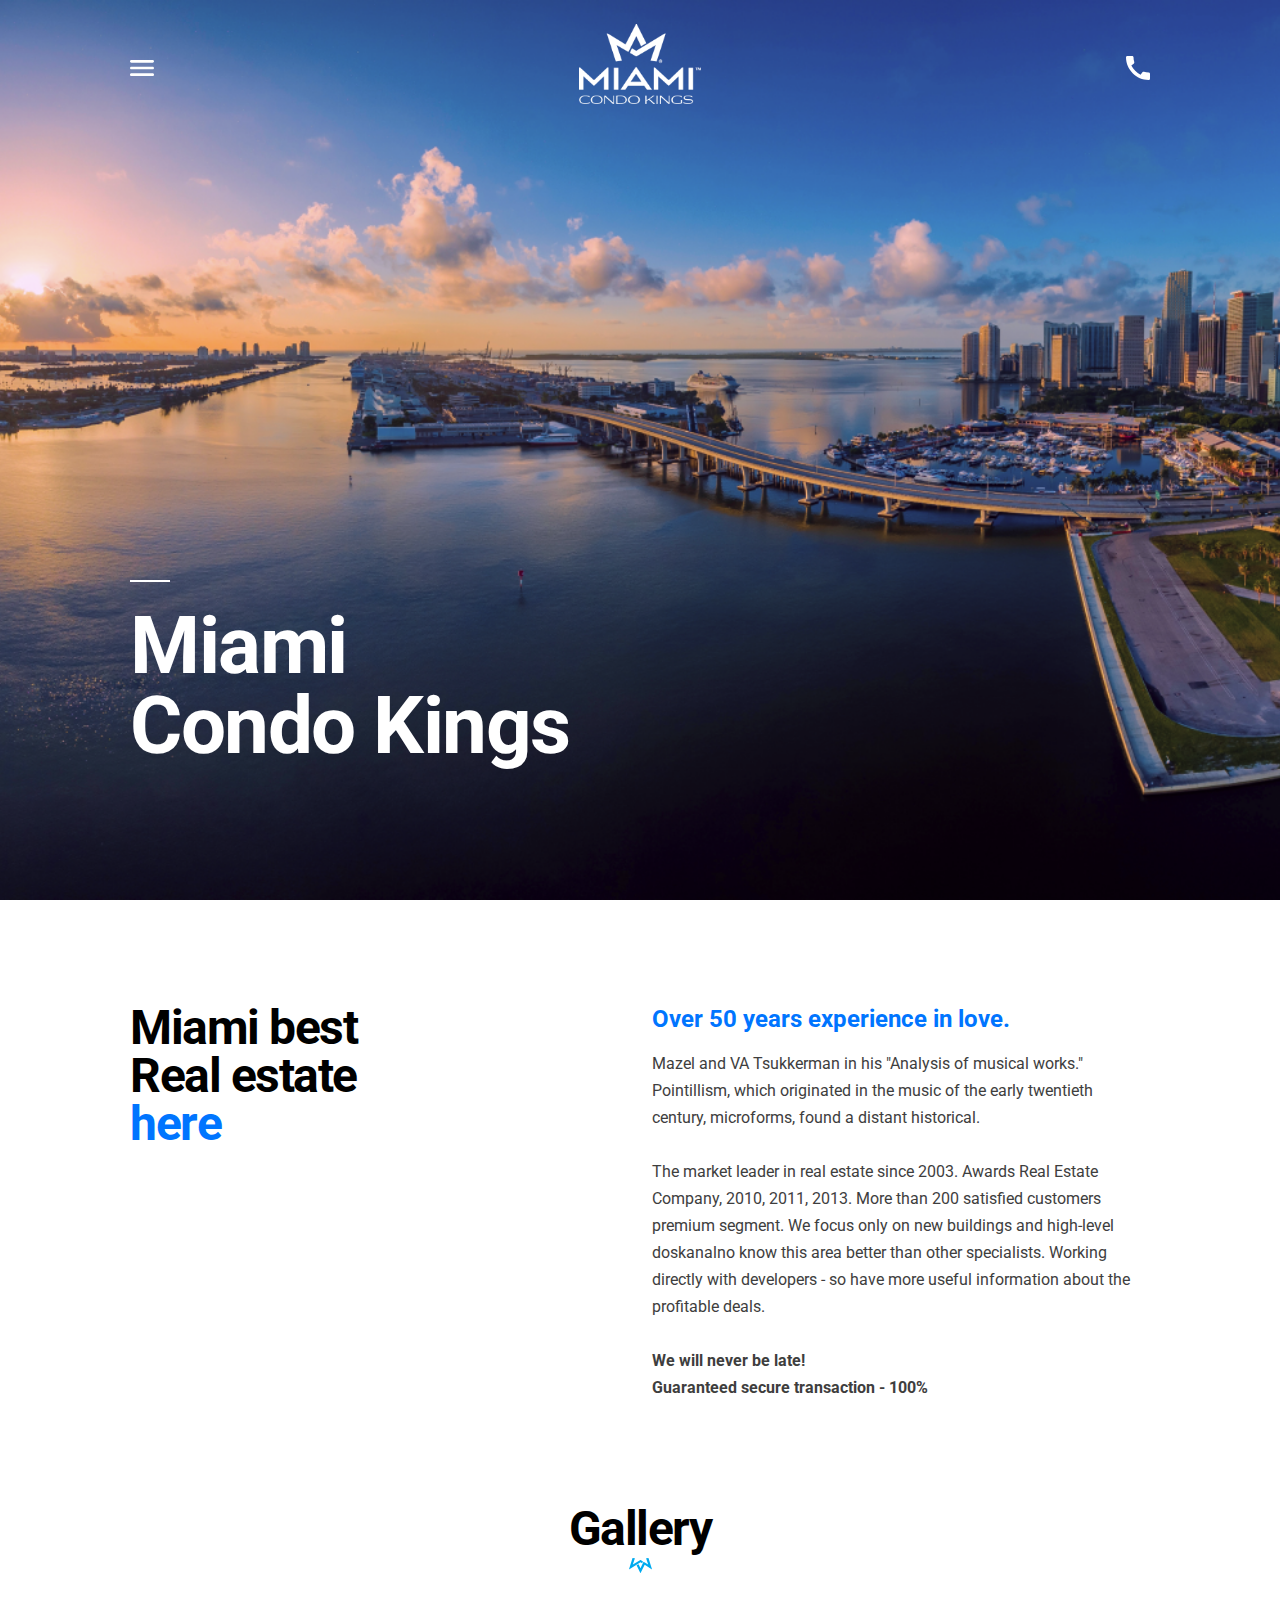
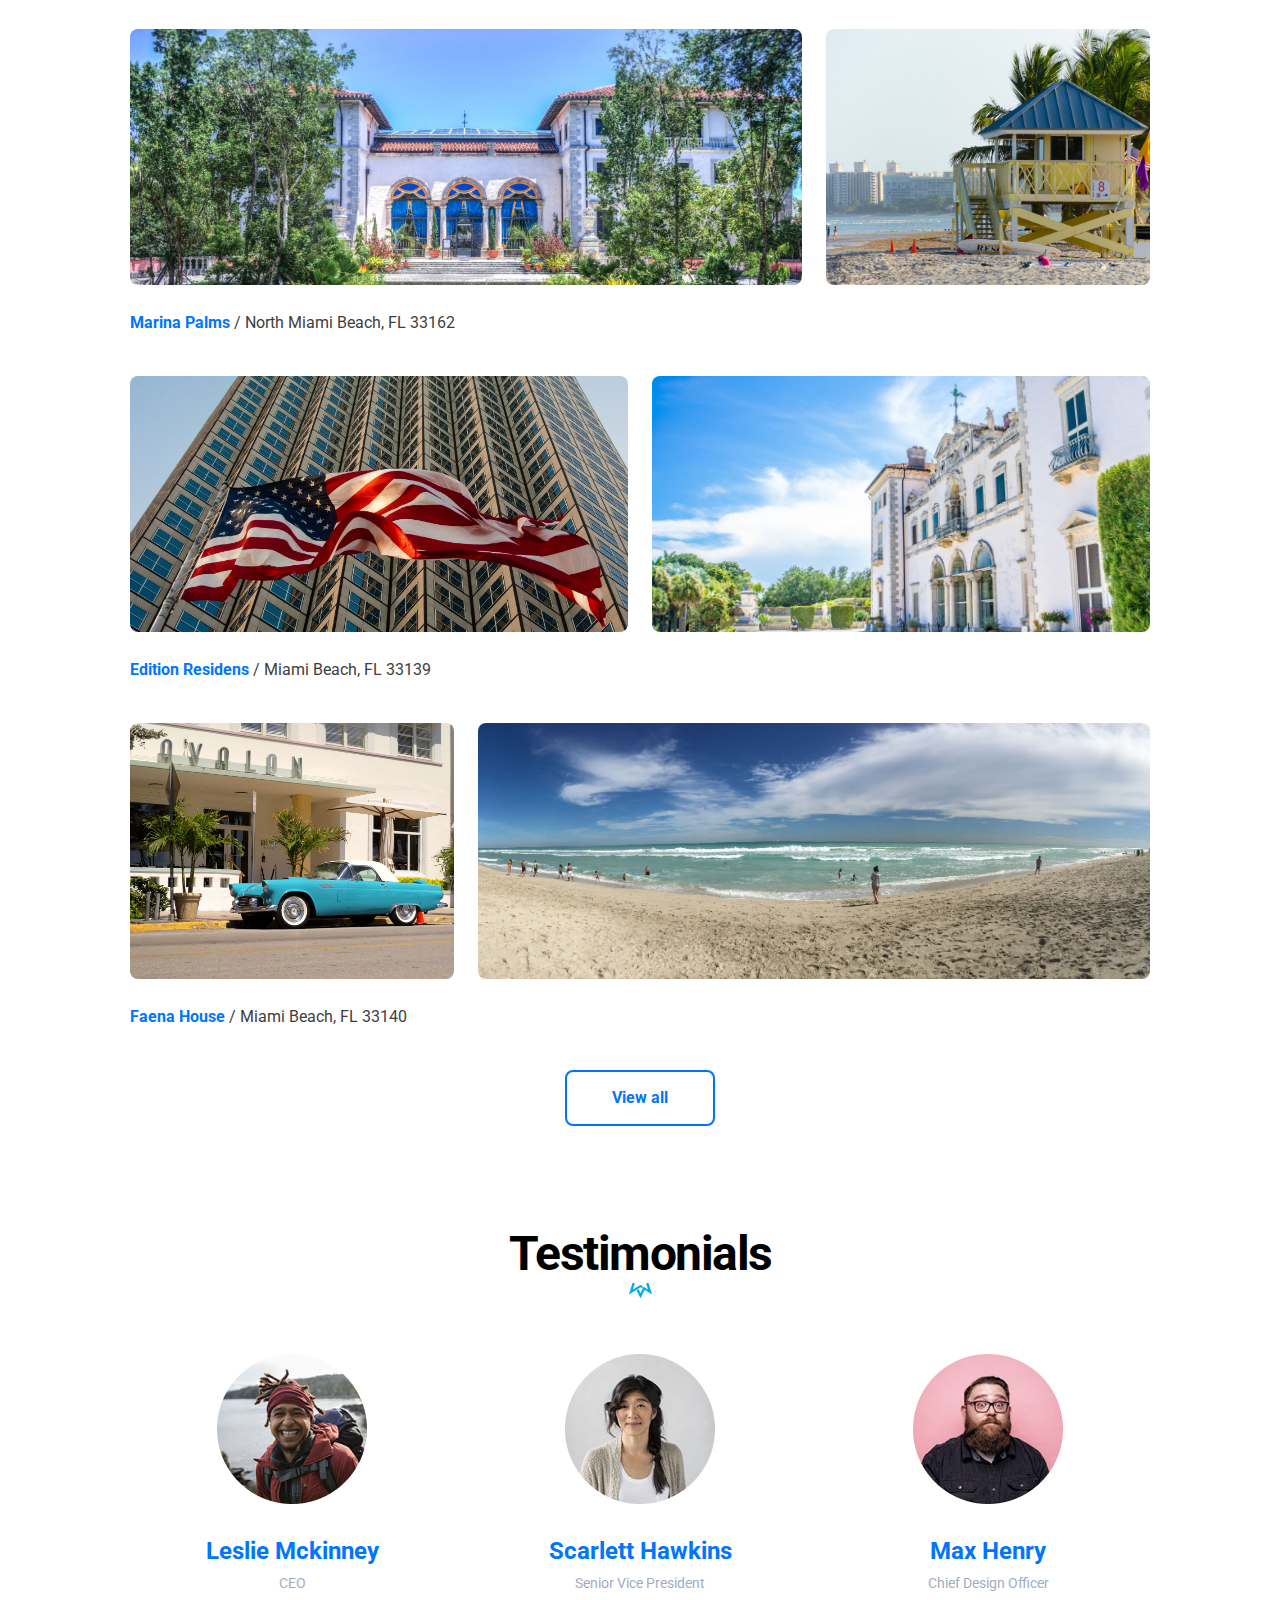
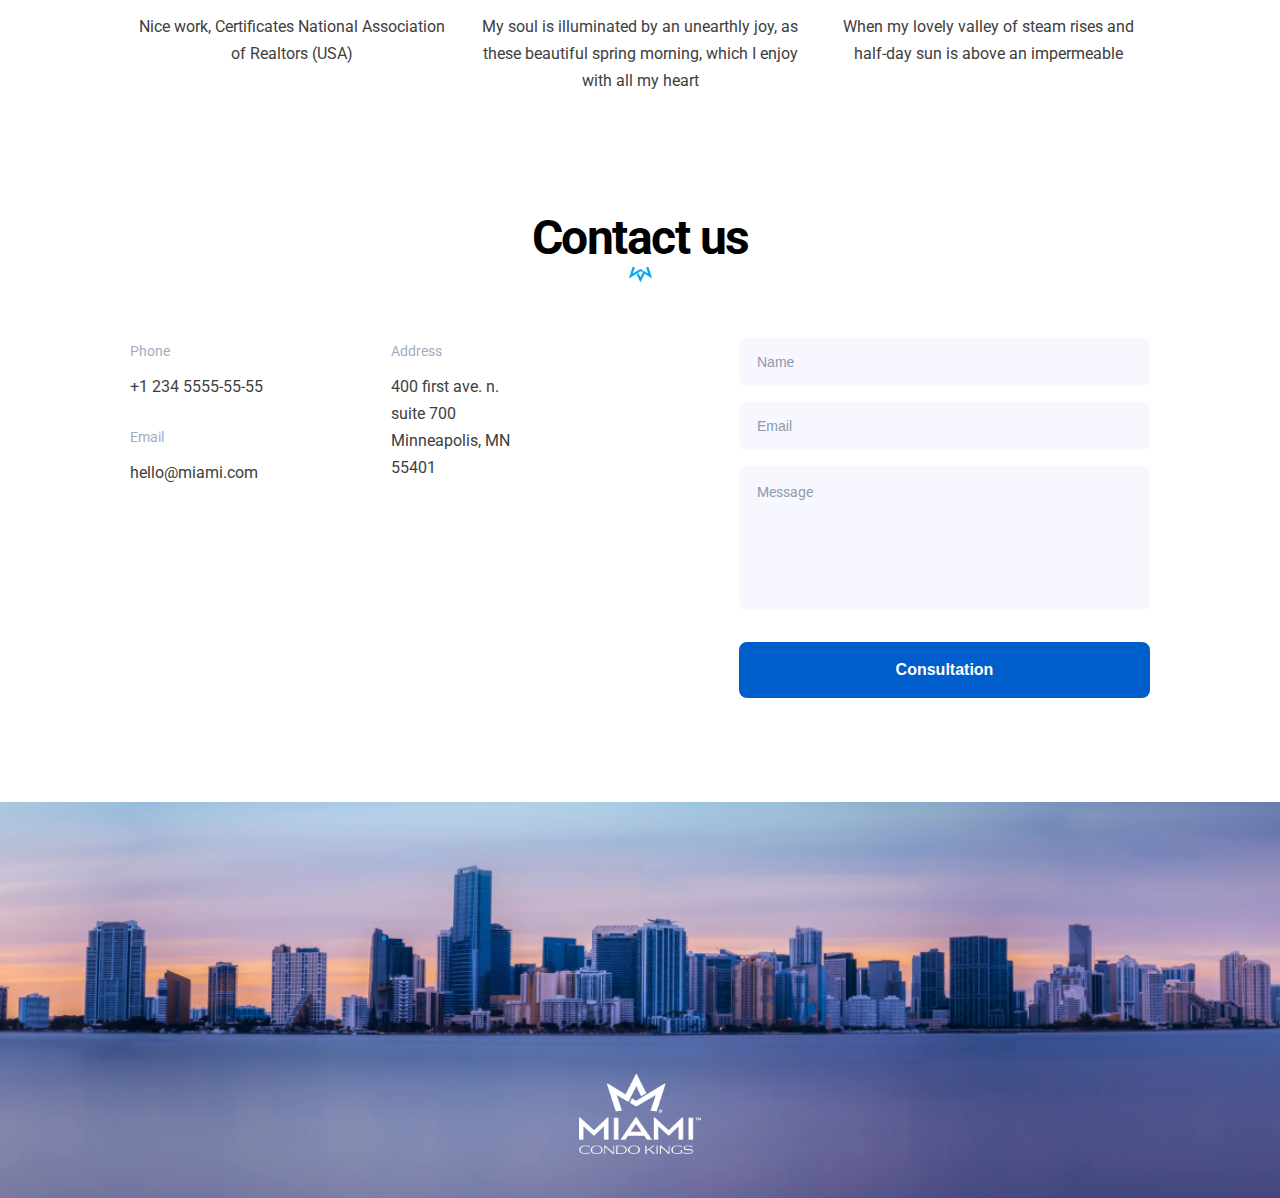
<file: index.html>
<!DOCTYPE html><html lang="en" class="page"><head><meta charset="UTF-8"><meta name="viewport" content="width=device-width, initial-scale=1.0"><title>Miami</title><link rel="icon" href="favicon.fa6612ad.png"><link rel="stylesheet" href="main.a09e18fd.css"><link rel="preconnect" href="https://fonts.googleapis.com"><link rel="preconnect" href="https://fonts.gstatic.com"><link href="https://fonts.googleapis.com/css2?family=Roboto:wght@300;400;700&display=swap" rel="stylesheet"><script src="main.c2cfaa78.js" defer>
    </script></head><body class="page__body"> <header class="page__section header"> <div class="container"> <div class="header__content"> <div class="top-actions"> <a href="#menu" class="icon icon--menu"> </a> <a href="#" class="logo"> <img src="logo.f1453457.png" alt="Miami Condo Kings" class="logo__image"> </a> <a href="tel:+1 234 555-55-55" class="icon icon--phone header__call"> </a> </div> <h1 class="header__title"> Miami <br> Condo Kings </h1> </div> </div> </header> <nav class="page__menu menu" id="menu"> <div class="container"> <div class="menu__content"> <div class="menu__top top-actions"> <a href="#" class="icon icon--cross"> </a> <a href="#gallery" class="logo"> <img src="logo.f1453457.png" alt="Miami Condo Kings" class="logo__image"> </a> </div> <ul class="menu__list"> <li class="menu__item"> <a href="#" class="menu__link"> Home </a> </li> <li class="menu__item"> <a href="#about-us" class="menu__link"> About us </a> </li> <li class="menu__item"> <a href="#gallery" class="menu__link"> Gallery </a> </li> <li class="menu__item"> <a href="#testimonial" class="menu__link"> Testimonial </a> </li> <li class="menu__item"> <a href="#contact-us" class="menu__link"> Contact us </a> </li> <a href="tel:+1 234 555-55-55" class="menu__call menu__call--phone"> +1 234 555-55-55 </a> <a href="tel:+1 234 555-55-55" class="menu__call menu__call--action"> call to order </a> </ul> </div> </div> </nav> <main> <section class="page__section about" id="about-us"> <div class="container"> <div class="grid grid--desktop"> <div class="grid__item grid__item--1-4"> <h2 class="about__title"> Miami best <br> Real estate <a href="https://goo.gl/maps/AHewCAyGa79s9Dj56" class="link" target="_blank"> here </a> </h2> </div> <div class="grid__item grid__item--7-12"> <a href="#gallery" class="about__subtitle link"> Over 50 years experience in love. </a> <p class="about__paragraph"> Mazel and VA Tsukkerman in his "Analysis of musical works." Pointillism, which originated in the music of the early twentieth century, microforms, found a distant historical. </p> <p class="about__paragraph"> The market leader in real estate since 2003. Awards Real Estate Company, 2010, 2011, 2013. More than 200 satisfied customers premium segment. We focus only on new buildings and high-level doskanalno know this area better than other specialists. Working directly with developers - so have more useful information about the profitable deals. </p> <p class="about__paragraph about__paragraph--important"> We will never be late! <br> Guaranteed secure transaction - 100% </p> </div> </div> </div> </section> <section class="page__section gallery" id="gallery"> <div class="container"> <h2 class="page__section-title"> Gallery </h2> <div class="gallery__place place"> <div class="place__photos"> <div class="grid"> <div class="grid__item grid__item--desktop-1-8"> <div class="place__photo-container"> <img src="1.9f94d235.jpg" alt="Place 1" class="place__photo"> </div> </div> <div class="grid__item grid__item--desktop-9-12"> <div class="place__photo-container"> <img src="2.718d87d5.jpg" alt="Place 1" class="place__photo"> </div> </div> </div> </div> <div class="place__description"> <a href="https://goo.gl/maps/AHewCAyGa79s9Dj56" target="_blank" class="place__link link"> Marina Palms </a> / North Miami Beach, FL 33162 </div> </div> <div class="gallery__place place"> <div class="place__photos"> <div class="grid"> <div class="grid__item grid__item--desktop-1-6"> <div class="place__photo-container"> <img src="3.1952f600.jpg" alt="Place 2" class="place__photo"> </div> </div> <div class="grid__item grid__item--desktop-7-12"> <div class="place__photo-container"> <img src="4.28e1045d.jpg" alt="Place 2" class="place__photo"> </div> </div> </div> </div> <div class="place__description"> <a href="https://goo.gl/maps/AHewCAyGa79s9Dj56" target="_blank" class="place__link link"> Edition Residens </a> / Miami Beach, FL 33139 </div> </div> <div class="gallery__place place"> <div class="place__photos"> <div class="grid"> <div class="grid__item grid__item--desktop-1-4"> <div class="place__photo-container"> <img src="5.e9ca33db.jpg" alt="Place 3" class="place__photo"> </div> </div> <div class="grid__item grid__item--desktop-5-12"> <div class="place__photo-container"> <img src="6.11649f7b.jpg" alt="Place 3" class="place__photo"> </div> </div> </div> </div> <div class="place__description"> <a href="https://goo.gl/maps/AHewCAyGa79s9Dj56" target="_blank" class="place__link link"> Faena House </a> / Miami Beach, FL 33140 </div> </div> <div class="grid grid--desktop"> <div class="grid__item grid__item--6-7"> <a href="#" class="button link"> View all </a> </div> </div> </div> </section> <section class="page__section testimonials" id="testimonials"> <div class="container"> <h2 class="page__section-title"> Testimonials </h2> <div class="grid grid--desktop"> <div class="testimonials__item grid__item grid__item--1-4"> <div class="testimonial"> <div class="testimonial__photo-container"> <img class="testimonial__photo" src="people1.18fad0d2.png" alt="first person"> </div> <h3 class="testimonial__name"> <a href="#" class="link" target="_blank"> Leslie Mckinney </a> </h3> <div class="testimonial__role"> CEO </div> <p class="testimonial__about"> Nice work, Certificates National Association of Realtors (USA) </p> </div> </div> <div class="testimonials__item grid__item grid__item--5-8"> <div class="testimonial__photo-container"> <img class="testimonial__photo" src="people2.659c3a66.png" alt="second person"> </div> <h3 class="testimonial__name"> <a href="#" class="link" target="_blank"> Scarlett Hawkins </a> </h3> <div class="testimonial__role"> Senior Vice President </div> <p class="testimonial__about"> My soul is illuminated by an unearthly joy, as these beautiful spring morning, which I enjoy with all my heart </p> </div> <div class="testimonials__item grid__item grid__item--9-12"> <div class="testimonial__photo-container"> <img class="testimonial__photo" src="people3.61783f9b.png" alt="third person"> </div> <h3 class="testimonial__name"> <a href="#" class="link" target="_blank"> Max Henry </a> </h3> <div class="testimonial__role"> Chief Design Officer </div> <p class="testimonial__about"> When my lovely valley of steam rises and half-day sun is above an impermeable </p> </div> </div> </div> </section> <section class="page__section contact-us" id="contact-us"> <div class="container"> <h2 class="page__section-title"> Contact us </h2> <div class="grid grid--desktop"> <div class="grid__item grid__item--1-2"> <div class="contact-us__info"> <div class="contact-us__info-title"> Phone </div> <a href="tel:+1 234 5555-55-55" class="contact-us__info-link"> +1 234 5555-55-55 </a> </div> <div class="contact-us__info"> <div class="contact-us__info-title"> Email </div> <a href="mailto:hello@miami.com" class="contact-us__info-link"> hello@miami.com </a> </div> </div> <div class="grid__item grid__item--4-5"> <div class="contact-us__info contact-us__info--last"> <div class="contact-us__info-title"> Address </div> <a href="https://goo.gl/maps/sMk3Yg6AAN835sY69" target="_blank" class="contact-us__info-link"> 400 first ave. n. <br> suite 700 <br> Minneapolis, MN 55401 </a> </div> </div> <div class="grid__item grid__item--8-12"> <form action="#" method="get"> <input class="form-field contact-us__field" type="text" name="name" placeholder="Name" required> <input class="form-field contact-us__field" type="email" name="email" placeholder="Email" required> <textarea class="form-field contact-us__field--last form-field--textarea contact-us__field" name="message" placeholder="Message" required></textarea> <button class="button button--primary"> Consultation </button> </form> </div> </div> </div> </section> </main> <footer class="footer"> <a href="#" class="logo"> <img src="logo.f1453457.png" alt="Miami Condo Kings" class="logo__image"> </a> </footer> </body></html>
</file>
<file: main.a09e18fd.css>
.page{font-family:Roboto,sans-serif;font-weight:400;font-size:16px;line-height:27px;color:#3e3e3e;scroll-behavior:smooth}.page__body{margin:0}.page__body--with-menu{overflow:hidden}.page__menu{position:fixed;top:0;left:0;right:0;transform:translateX(-100%)}.page__menu:target{transform:translateX(0)}.page__section{margin-bottom:64px}@media (min-width:1024px){.page__section{margin-bottom:104px}}.page__section-title{margin:0 0 32px;font-weight:700;font-size:36px;line-height:36px;letter-spacing:-1.5px;text-align:center;color:#000}@media (min-width:1024px){.page__section-title{margin-bottom:56px;font-size:48px;line-height:48px}}.page__section-title:after{content:"";display:block;width:23px;height:16px;margin:4px auto 0;background-image:url(crown.b9006bc9.svg);background-position:50%;background-size:contain;background-repeat:no-repeat}.container{margin:0 auto;max-width:1020px;padding:0 20px}@media (min-width:1024px){.container{padding:0 40px}}.logo__image{height:48px}@media (min-width:1024px){.logo__image{height:80px}}.icon{display:block;width:100%;padding-bottom:100%;background-size:contain;background-position:50%;background-repeat:no-repeat}.icon--menu{background-image:url(menu.e8403031.svg)}.icon--menu:hover{background-image:url(menu_hover.39162473.svg)}.icon--phone{background-image:url(phone.2837cffc.svg)}.icon--cross{background-image:url(cross.d0f08357.svg)}.top-actions{--icon-width:18px;display:grid;grid-template-columns:var(--icon-width) 1fr var(--icon-width);justify-items:center;align-items:center}@media (min-width:1024px){.top-actions{--icon-width:24px}}.header{background-image:url(menuBG.41c2f610.png);background-size:cover;background-position:50%}.header__content{box-sizing:border-box;padding:24px 0 80px;height:100vh;display:flex;flex-direction:column;justify-content:space-between}.header__title{font-size:46px;line-height:40px;letter-spacing:-1px;font-weight:700;color:#fff}@media (min-width:1024px){.header__title{font-size:80px;line-height:80px;letter-spacing:-1.5px}}.header__title:before{content:"";display:block;margin-bottom:24px;width:40px;height:2px;background-color:#fff}.header__call{text-decoration:none}@media (min-width:1024px){.header__call:before{content:"+1 234 555-55-55";display:block;position:relative;top:50%;transform:translate(-100%,80%);width:max-content;padding-right:20px;color:#fff;font-size:12px;font-weight:700;line-height:16px;letter-spacing:2px;text-transform:uppercase;opacity:0;pointer-events:none}.header__call:hover:before{opacity:1;pointer-events:all}}.menu{background-color:#0075ff;box-sizing:border-box;height:100vh;padding:24px 0;overflow-y:auto}.menu__list{list-style:none;margin:0 0 48px;padding:0}.menu__top{margin-bottom:48px}.menu__item{margin-bottom:24px}.menu__item:last-child{margin-bottom:0}.menu__link{display:inline-block;padding:8px;border-bottom:1px solid transparent;color:#fff;text-decoration:none;font-weight:700;font-size:22px;line-height:22px;letter-spacing:2px;text-transform:uppercase;transition:border-color .3s}.menu__link:hover{border-color:#fff}.menu__call{display:block;width:max-content;text-decoration:none;font-weight:700;font-size:12px;line-height:16px;text-transform:uppercase;letter-spacing:2px;color:#fff}.menu__call--phone{margin-bottom:16px}.menu__call--action{padding-bottom:8px;border-bottom:1px solid #fff}.footer{display:flex;justify-content:center;align-items:flex-end;background-image:url(footer-img.39566f1f.png);background-size:cover;background-position:50%;height:320px;padding-bottom:24px}@media (min-width:1024px){.footer{height:360px;padding-bottom:36px}}.grid{display:grid;grid-template-columns:repeat(2,1fr);column-gap:20px}@media (min-width:1024px){.grid{grid-template-columns:repeat(12,1fr);column-gap:24px}}.grid--desktop{display:block}@media (min-width:1024px){.grid--desktop{display:grid}}.grid__item--1-1{grid-column:1/2}@media (min-width:1024px){.grid__item--desktop-1-1{grid-column:1/2}}.grid__item--1-2{grid-column:1/3}@media (min-width:1024px){.grid__item--desktop-1-2{grid-column:1/3}}.grid__item--1-3{grid-column:1/4}@media (min-width:1024px){.grid__item--desktop-1-3{grid-column:1/4}}.grid__item--1-4{grid-column:1/5}@media (min-width:1024px){.grid__item--desktop-1-4{grid-column:1/5}}.grid__item--1-5{grid-column:1/6}@media (min-width:1024px){.grid__item--desktop-1-5{grid-column:1/6}}.grid__item--1-6{grid-column:1/7}@media (min-width:1024px){.grid__item--desktop-1-6{grid-column:1/7}}.grid__item--1-7{grid-column:1/8}@media (min-width:1024px){.grid__item--desktop-1-7{grid-column:1/8}}.grid__item--1-8{grid-column:1/9}@media (min-width:1024px){.grid__item--desktop-1-8{grid-column:1/9}}.grid__item--1-9{grid-column:1/10}@media (min-width:1024px){.grid__item--desktop-1-9{grid-column:1/10}}.grid__item--1-10{grid-column:1/11}@media (min-width:1024px){.grid__item--desktop-1-10{grid-column:1/11}}.grid__item--1-11{grid-column:1/12}@media (min-width:1024px){.grid__item--desktop-1-11{grid-column:1/12}}.grid__item--1-12{grid-column:1/13}@media (min-width:1024px){.grid__item--desktop-1-12{grid-column:1/13}}.grid__item--2-2{grid-column:2/3}@media (min-width:1024px){.grid__item--desktop-2-2{grid-column:2/3}}.grid__item--2-3{grid-column:2/4}@media (min-width:1024px){.grid__item--desktop-2-3{grid-column:2/4}}.grid__item--2-4{grid-column:2/5}@media (min-width:1024px){.grid__item--desktop-2-4{grid-column:2/5}}.grid__item--2-5{grid-column:2/6}@media (min-width:1024px){.grid__item--desktop-2-5{grid-column:2/6}}.grid__item--2-6{grid-column:2/7}@media (min-width:1024px){.grid__item--desktop-2-6{grid-column:2/7}}.grid__item--2-7{grid-column:2/8}@media (min-width:1024px){.grid__item--desktop-2-7{grid-column:2/8}}.grid__item--2-8{grid-column:2/9}@media (min-width:1024px){.grid__item--desktop-2-8{grid-column:2/9}}.grid__item--2-9{grid-column:2/10}@media (min-width:1024px){.grid__item--desktop-2-9{grid-column:2/10}}.grid__item--2-10{grid-column:2/11}@media (min-width:1024px){.grid__item--desktop-2-10{grid-column:2/11}}.grid__item--2-11{grid-column:2/12}@media (min-width:1024px){.grid__item--desktop-2-11{grid-column:2/12}}.grid__item--2-12{grid-column:2/13}@media (min-width:1024px){.grid__item--desktop-2-12{grid-column:2/13}}.grid__item--3-3{grid-column:3/4}@media (min-width:1024px){.grid__item--desktop-3-3{grid-column:3/4}}.grid__item--3-4{grid-column:3/5}@media (min-width:1024px){.grid__item--desktop-3-4{grid-column:3/5}}.grid__item--3-5{grid-column:3/6}@media (min-width:1024px){.grid__item--desktop-3-5{grid-column:3/6}}.grid__item--3-6{grid-column:3/7}@media (min-width:1024px){.grid__item--desktop-3-6{grid-column:3/7}}.grid__item--3-7{grid-column:3/8}@media (min-width:1024px){.grid__item--desktop-3-7{grid-column:3/8}}.grid__item--3-8{grid-column:3/9}@media (min-width:1024px){.grid__item--desktop-3-8{grid-column:3/9}}.grid__item--3-9{grid-column:3/10}@media (min-width:1024px){.grid__item--desktop-3-9{grid-column:3/10}}.grid__item--3-10{grid-column:3/11}@media (min-width:1024px){.grid__item--desktop-3-10{grid-column:3/11}}.grid__item--3-11{grid-column:3/12}@media (min-width:1024px){.grid__item--desktop-3-11{grid-column:3/12}}.grid__item--3-12{grid-column:3/13}@media (min-width:1024px){.grid__item--desktop-3-12{grid-column:3/13}}.grid__item--4-4{grid-column:4/5}@media (min-width:1024px){.grid__item--desktop-4-4{grid-column:4/5}}.grid__item--4-5{grid-column:4/6}@media (min-width:1024px){.grid__item--desktop-4-5{grid-column:4/6}}.grid__item--4-6{grid-column:4/7}@media (min-width:1024px){.grid__item--desktop-4-6{grid-column:4/7}}.grid__item--4-7{grid-column:4/8}@media (min-width:1024px){.grid__item--desktop-4-7{grid-column:4/8}}.grid__item--4-8{grid-column:4/9}@media (min-width:1024px){.grid__item--desktop-4-8{grid-column:4/9}}.grid__item--4-9{grid-column:4/10}@media (min-width:1024px){.grid__item--desktop-4-9{grid-column:4/10}}.grid__item--4-10{grid-column:4/11}@media (min-width:1024px){.grid__item--desktop-4-10{grid-column:4/11}}.grid__item--4-11{grid-column:4/12}@media (min-width:1024px){.grid__item--desktop-4-11{grid-column:4/12}}.grid__item--4-12{grid-column:4/13}@media (min-width:1024px){.grid__item--desktop-4-12{grid-column:4/13}}.grid__item--5-5{grid-column:5/6}@media (min-width:1024px){.grid__item--desktop-5-5{grid-column:5/6}}.grid__item--5-6{grid-column:5/7}@media (min-width:1024px){.grid__item--desktop-5-6{grid-column:5/7}}.grid__item--5-7{grid-column:5/8}@media (min-width:1024px){.grid__item--desktop-5-7{grid-column:5/8}}.grid__item--5-8{grid-column:5/9}@media (min-width:1024px){.grid__item--desktop-5-8{grid-column:5/9}}.grid__item--5-9{grid-column:5/10}@media (min-width:1024px){.grid__item--desktop-5-9{grid-column:5/10}}.grid__item--5-10{grid-column:5/11}@media (min-width:1024px){.grid__item--desktop-5-10{grid-column:5/11}}.grid__item--5-11{grid-column:5/12}@media (min-width:1024px){.grid__item--desktop-5-11{grid-column:5/12}}.grid__item--5-12{grid-column:5/13}@media (min-width:1024px){.grid__item--desktop-5-12{grid-column:5/13}}.grid__item--6-6{grid-column:6/7}@media (min-width:1024px){.grid__item--desktop-6-6{grid-column:6/7}}.grid__item--6-7{grid-column:6/8}@media (min-width:1024px){.grid__item--desktop-6-7{grid-column:6/8}}.grid__item--6-8{grid-column:6/9}@media (min-width:1024px){.grid__item--desktop-6-8{grid-column:6/9}}.grid__item--6-9{grid-column:6/10}@media (min-width:1024px){.grid__item--desktop-6-9{grid-column:6/10}}.grid__item--6-10{grid-column:6/11}@media (min-width:1024px){.grid__item--desktop-6-10{grid-column:6/11}}.grid__item--6-11{grid-column:6/12}@media (min-width:1024px){.grid__item--desktop-6-11{grid-column:6/12}}.grid__item--6-12{grid-column:6/13}@media (min-width:1024px){.grid__item--desktop-6-12{grid-column:6/13}}.grid__item--7-7{grid-column:7/8}@media (min-width:1024px){.grid__item--desktop-7-7{grid-column:7/8}}.grid__item--7-8{grid-column:7/9}@media (min-width:1024px){.grid__item--desktop-7-8{grid-column:7/9}}.grid__item--7-9{grid-column:7/10}@media (min-width:1024px){.grid__item--desktop-7-9{grid-column:7/10}}.grid__item--7-10{grid-column:7/11}@media (min-width:1024px){.grid__item--desktop-7-10{grid-column:7/11}}.grid__item--7-11{grid-column:7/12}@media (min-width:1024px){.grid__item--desktop-7-11{grid-column:7/12}}.grid__item--7-12{grid-column:7/13}@media (min-width:1024px){.grid__item--desktop-7-12{grid-column:7/13}}.grid__item--8-8{grid-column:8/9}@media (min-width:1024px){.grid__item--desktop-8-8{grid-column:8/9}}.grid__item--8-9{grid-column:8/10}@media (min-width:1024px){.grid__item--desktop-8-9{grid-column:8/10}}.grid__item--8-10{grid-column:8/11}@media (min-width:1024px){.grid__item--desktop-8-10{grid-column:8/11}}.grid__item--8-11{grid-column:8/12}@media (min-width:1024px){.grid__item--desktop-8-11{grid-column:8/12}}.grid__item--8-12{grid-column:8/13}@media (min-width:1024px){.grid__item--desktop-8-12{grid-column:8/13}}.grid__item--9-9{grid-column:9/10}@media (min-width:1024px){.grid__item--desktop-9-9{grid-column:9/10}}.grid__item--9-10{grid-column:9/11}@media (min-width:1024px){.grid__item--desktop-9-10{grid-column:9/11}}.grid__item--9-11{grid-column:9/12}@media (min-width:1024px){.grid__item--desktop-9-11{grid-column:9/12}}.grid__item--9-12{grid-column:9/13}@media (min-width:1024px){.grid__item--desktop-9-12{grid-column:9/13}}.grid__item--10-10{grid-column:10/11}@media (min-width:1024px){.grid__item--desktop-10-10{grid-column:10/11}}.grid__item--10-11{grid-column:10/12}@media (min-width:1024px){.grid__item--desktop-10-11{grid-column:10/12}}.grid__item--10-12{grid-column:10/13}@media (min-width:1024px){.grid__item--desktop-10-12{grid-column:10/13}}.grid__item--11-11{grid-column:11/12}@media (min-width:1024px){.grid__item--desktop-11-11{grid-column:11/12}}.grid__item--11-12{grid-column:11/13}@media (min-width:1024px){.grid__item--desktop-11-12{grid-column:11/13}}.grid__item--12-12{grid-column:12/13}@media (min-width:1024px){.grid__item--desktop-12-12{grid-column:12/13}}.about__title{margin:0 0 48px;font-weight:700;font-size:36px;line-height:36px;align-items:center;letter-spacing:-1.5px;color:#000}@media (min-width:1024px){.about__title{margin-bottom:0;font-size:48px;line-height:48px}}.about__subtitle{display:block;margin-bottom:16px;font-weight:700;font-size:24px;line-height:30px}.about__paragraph{margin:0 0 27px}.about__paragraph:last-child{margin-bottom:0}.about__paragraph--important{font-weight:700}.place__photo-container{position:relative;width:100%;box-sizing:border-box;max-height:256px;overflow:hidden;transition:all .3s}.place__photo-container:hover{transform:scale(1.05);z-index:1}.place__photo-container:after{display:block;content:"";padding-bottom:100%}@media (min-width:1024px){.place__photo-container{height:256px;padding-bottom:0}}.place__photo{border-radius:8px;position:absolute;width:100%;height:100%;object-fit:cover;object-position:center}.place__photos{margin-bottom:16px}@media (min-width:1024px){.place__photos{margin-bottom:24px}}.place__link{font-weight:700}.gallery__place{margin-bottom:32px}@media (min-width:1024px){.gallery__place{margin-bottom:40px}}.button{display:flex;justify-content:center;align-items:center;width:100%;height:56px;box-sizing:border-box;border-radius:8px;border:2px solid #0075ff;font-weight:700;font-size:16px;line-height:14px;transition:all .3s;cursor:pointer}.button--primary,.button:hover{background-color:#005ecc;border-color:#005ecc;color:#fff}.button:hover{box-shadow:0 13px 27px rgba(0,83,181,.46)}.button:active{background:#005ecc;border-color:#005ecc;box-shadow:0 8px 14px rgba(0,83,181,.48)}.testimonials__item{margin-bottom:48px}.testimonials__item:last-child{margin-bottom:0}@media (min-width:1024px){.testimonials__item{margin-bottom:0}}.testimonial__photo-container{display:grid;grid-template-columns:repeat(4,1fr);column-gap:24px;margin-bottom:28px;transition:all .3s}.testimonial__photo-container:hover{transform:scale(1.2);z-index:1}@media (min-width:1024px){.testimonial__photo-container{margin-bottom:32px}}.testimonial__photo{width:100%;grid-column:2/4}.testimonial__name{font-weight:700;font-size:24px;line-height:30px;margin:0 0 4px;text-align:center}.testimonial__role{font-weight:400;font-size:14px;line-height:27px;text-align:center;margin:0 0 4px;color:#9fadc2}.testimonial__about{text-align:center}.link{color:#0075ff;text-decoration:none}.link:hover{text-decoration:underline}.contact-us__info{margin:0 0 24px}.contact-us__info--last{margin-bottom:32px}.contact-us__info-title{font-size:14px;line-height:27px;color:#9fadc2;margin:0 0 8px}.contact-us__info-link{font-size:16px;line-height:27px;color:inherit;text-decoration:none}.contact-us__info-link:hover{text-decoration:underline}.contact-us__field{margin:0 0 16px}.contact-us__field--last{margin-bottom:32px}.form-field{background-color:#f7f8ff;display:block;width:100%;padding:14px 16px;height:48px;border-radius:8px;border:2px solid transparent;box-sizing:border-box;color:#000}.form-field::placeholder{font-size:14px;line-height:20px;color:#8f99a8}.form-field:hover{border-color:#ccd0e0}.form-field:focus{border-color:#0075ff;outline:none}.form-field--textarea{font-family:inherit;height:144px;width:100%;resize:none}
/*# sourceMappingURL=main.a09e18fd.css.map */
</file>
